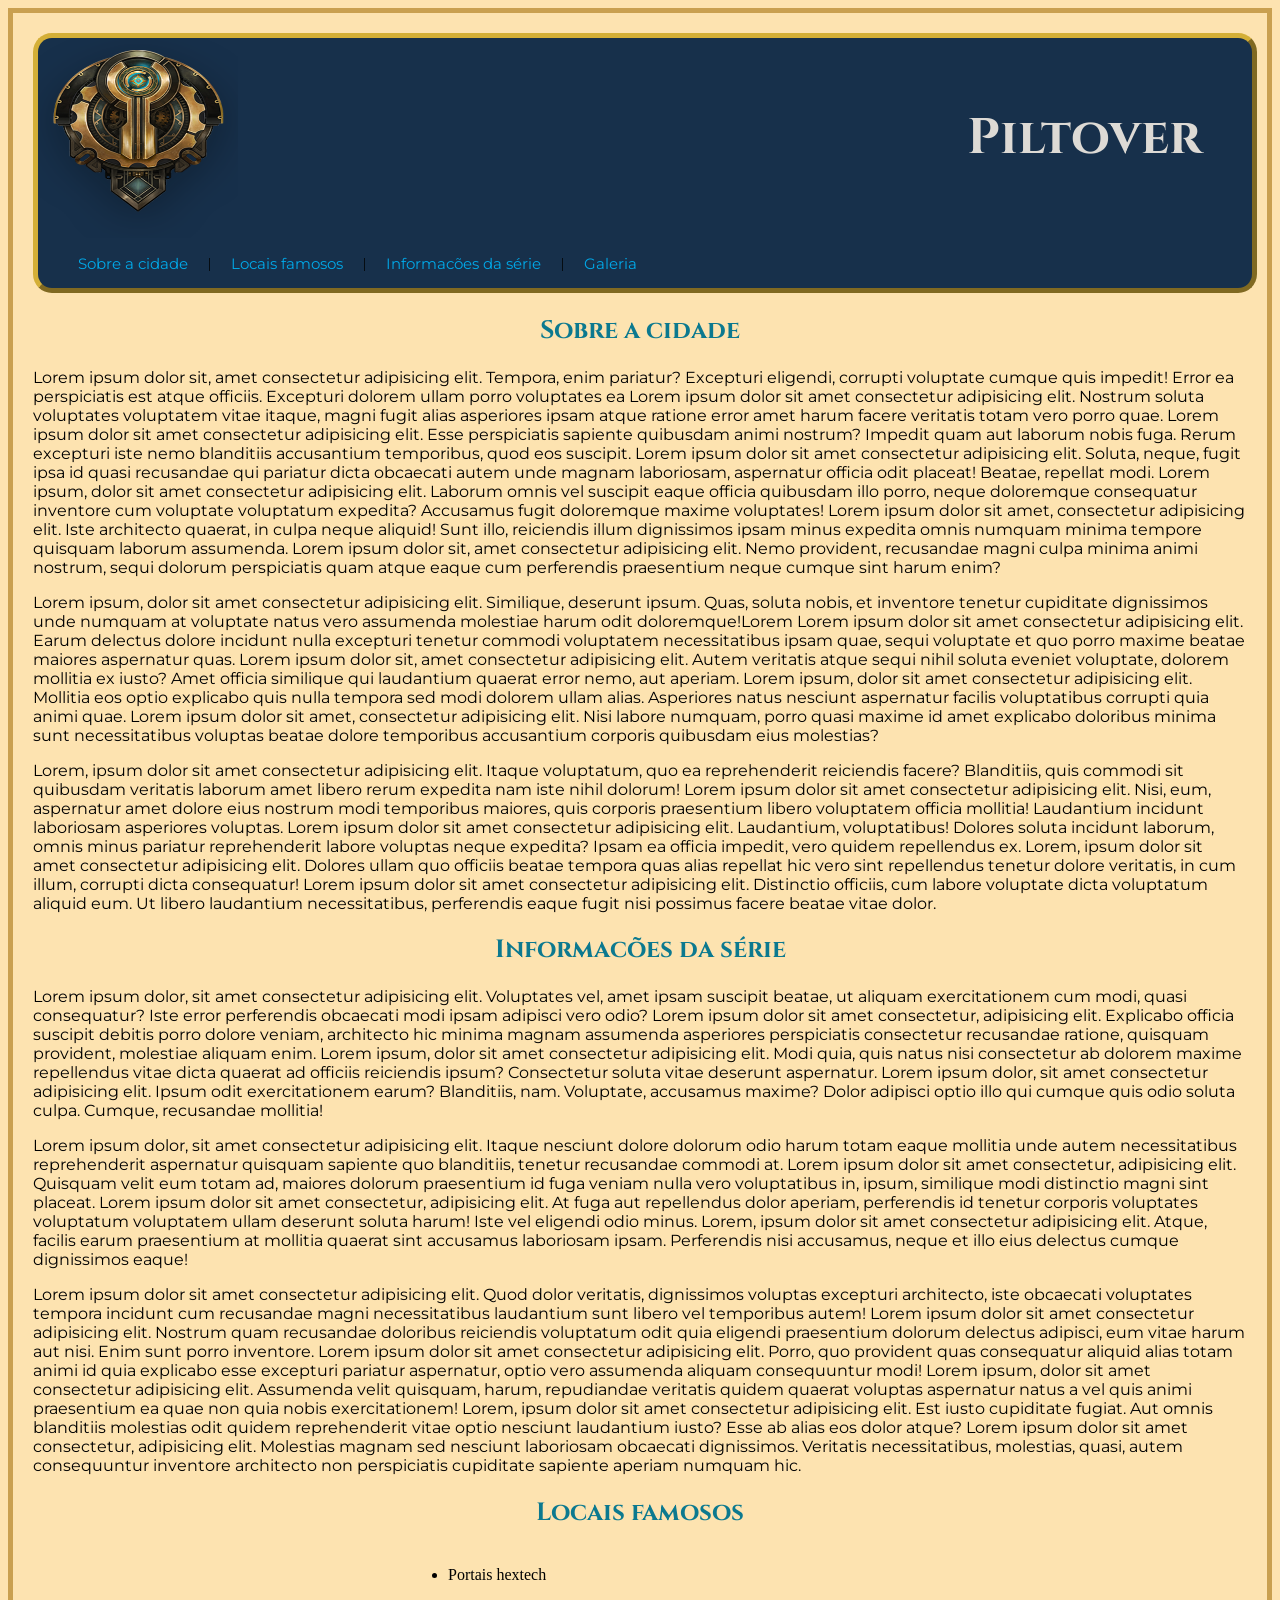
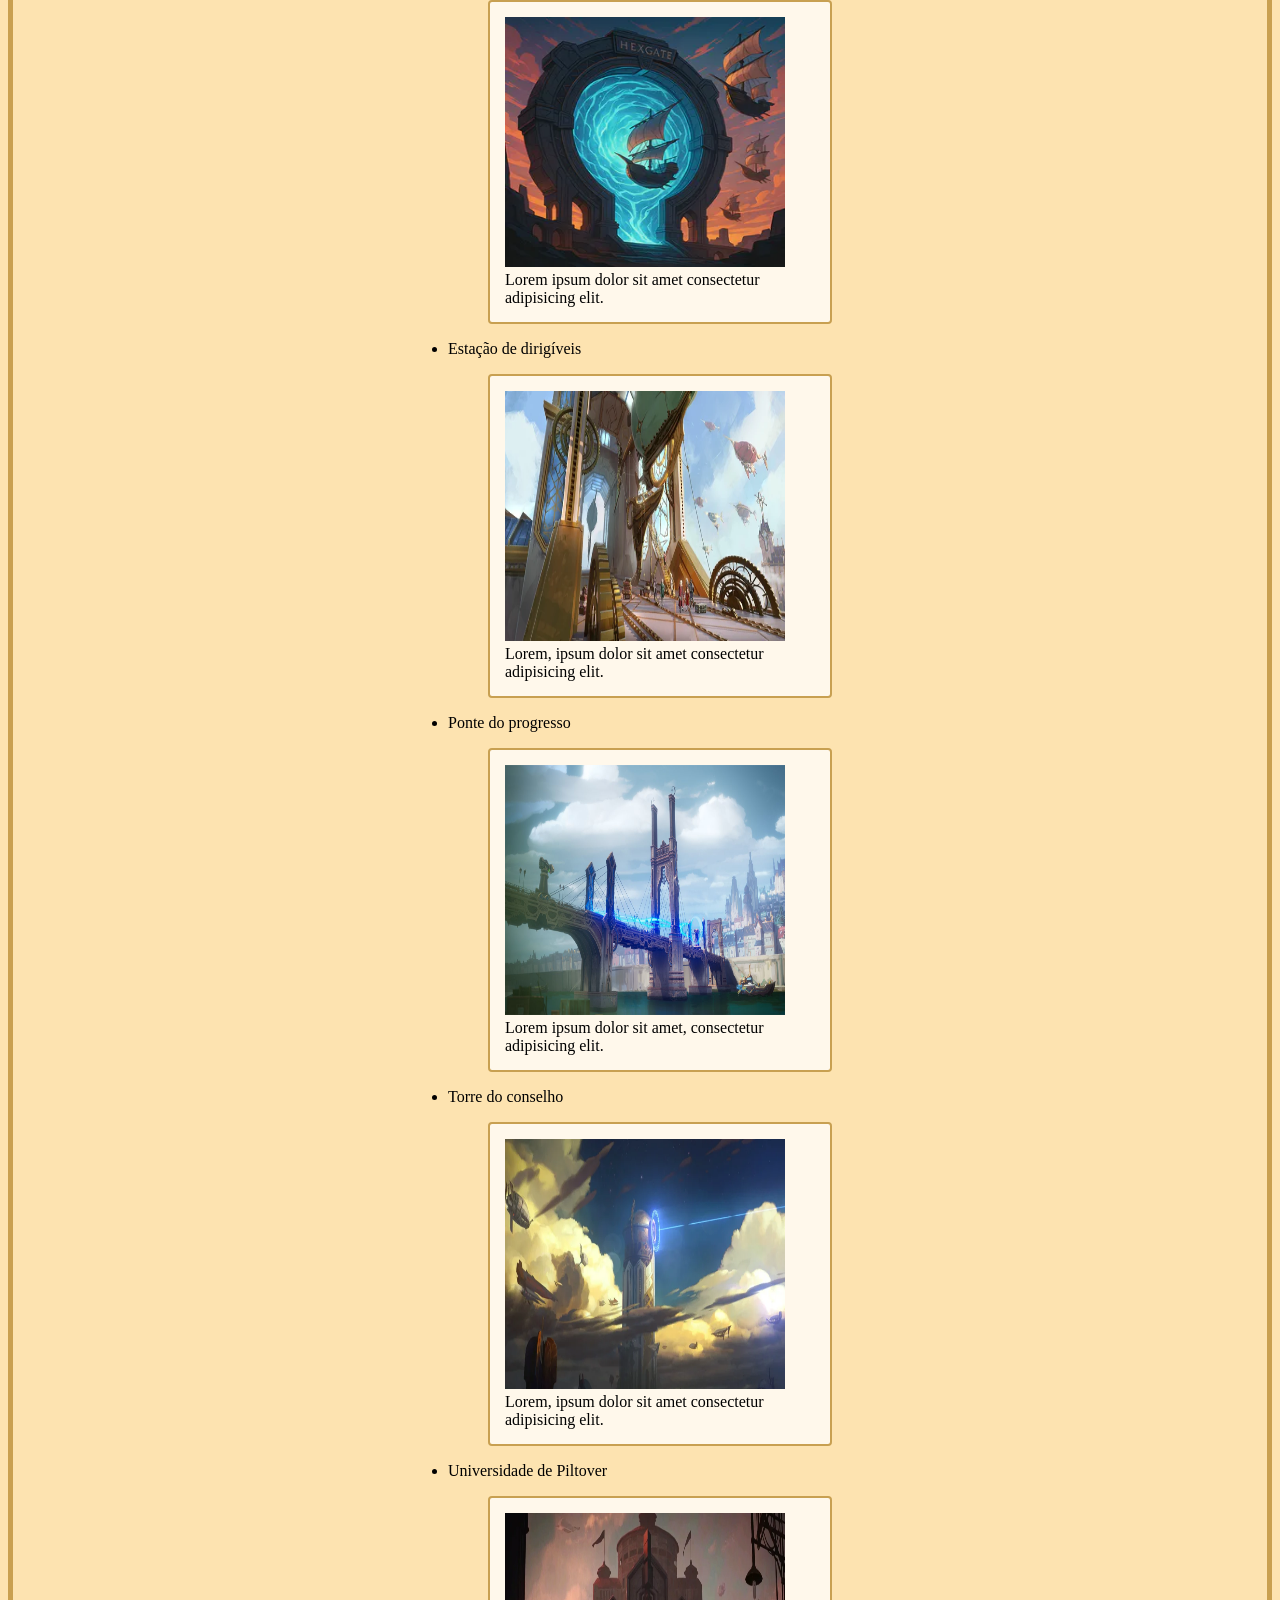
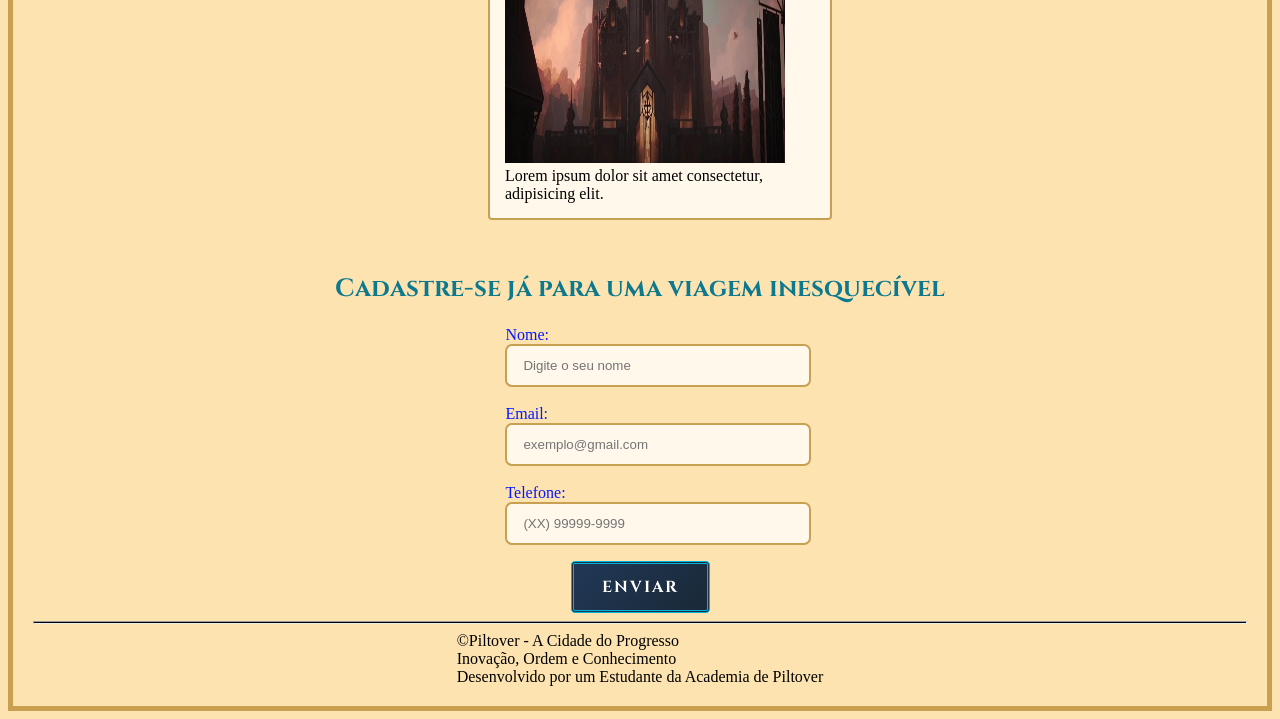
<file: index.html>
<!DOCTYPE html>
<html lang="pt-BR">
<head>
    <meta charset="UTF-8">
    <meta http-equiv="X-UA-Compatible" content="IE=edge">
    <meta name="viewport" content="width=device-width, initial-scale=1.0">
    <link rel="stylesheet" href="css/style.css">
    <link rel="preconnect" href="https://fonts.googleapis.com">
    <link rel="preconnect" href="https://fonts.gstatic.com" crossorigin>
    <link href="https://fonts.googleapis.com/css2?family=Cinzel:wght@500;700;900&family=Montserrat:wght@300;400;600&display=swap" rel="stylesheet">
    <title>Piltover</title>
</head>
<body>
    <header>
        <img src="imagens/piltover_logo.webp" alt="logo de Piltover" class="logo">
        <h1 id="titulo">Piltover</h1>
        <nav>
            <ul>
                <li><a href="#sobre" >Sobre a cidade</a></li>|
                <li><a href="#locais" >Locais famosos</a></li>|
                <li><a href="#informacoes" >Informacões da série</a></li>|
                <li><a href="galeria.htm" >Galeria</a></li>
            </ul>
            
        </nav>
    </header>
    <main>
        <article>
            <section>
                <h2 id="sobre">Sobre a cidade</h2>
                <p>Lorem ipsum dolor sit, amet consectetur adipisicing elit. Tempora, enim pariatur? Excepturi eligendi, corrupti voluptate cumque quis impedit! Error ea perspiciatis est atque officiis. Excepturi dolorem ullam porro voluptates ea Lorem ipsum dolor sit amet consectetur adipisicing elit. Nostrum soluta voluptates voluptatem vitae itaque, magni fugit alias asperiores ipsam atque ratione error amet harum facere veritatis totam vero porro quae. Lorem ipsum dolor sit amet consectetur adipisicing elit. Esse perspiciatis sapiente quibusdam animi nostrum? Impedit quam aut laborum nobis fuga. Rerum excepturi iste nemo blanditiis accusantium temporibus, quod eos suscipit. Lorem ipsum dolor sit amet consectetur adipisicing elit. Soluta, neque, fugit ipsa id quasi recusandae qui pariatur dicta obcaecati autem unde magnam laboriosam, aspernatur officia odit placeat! Beatae, repellat modi. Lorem ipsum, dolor sit amet consectetur adipisicing elit. Laborum omnis vel suscipit eaque officia quibusdam illo porro, neque doloremque consequatur inventore cum voluptate voluptatum expedita? Accusamus fugit doloremque maxime voluptates! Lorem ipsum dolor sit amet, consectetur adipisicing elit. Iste architecto quaerat, in culpa neque aliquid! Sunt illo, reiciendis illum dignissimos ipsam minus expedita omnis numquam minima tempore quisquam laborum assumenda. Lorem ipsum dolor sit, amet consectetur adipisicing elit. Nemo provident, recusandae magni culpa minima animi nostrum, sequi dolorum perspiciatis quam atque eaque cum perferendis praesentium neque cumque sint harum enim?</p>
                <p>Lorem ipsum, dolor sit amet consectetur adipisicing elit. Similique, deserunt ipsum. Quas, soluta nobis, et inventore tenetur cupiditate dignissimos unde numquam at voluptate natus vero assumenda molestiae harum odit doloremque!Lorem Lorem ipsum dolor sit amet consectetur adipisicing elit. Earum delectus dolore incidunt nulla excepturi tenetur commodi voluptatem necessitatibus ipsam quae, sequi voluptate et quo porro maxime beatae maiores aspernatur quas. Lorem ipsum dolor sit, amet consectetur adipisicing elit. Autem veritatis atque sequi nihil soluta eveniet voluptate, dolorem mollitia ex iusto? Amet officia similique qui laudantium quaerat error nemo, aut aperiam. Lorem ipsum, dolor sit amet consectetur adipisicing elit. Mollitia eos optio explicabo quis nulla tempora sed modi dolorem ullam alias. Asperiores natus nesciunt aspernatur facilis voluptatibus corrupti quia animi quae. Lorem ipsum dolor sit amet, consectetur adipisicing elit. Nisi labore numquam, porro quasi maxime id amet explicabo doloribus minima sunt necessitatibus voluptas beatae dolore temporibus accusantium corporis quibusdam eius molestias?</p>
                <p>Lorem, ipsum dolor sit amet consectetur adipisicing elit. Itaque voluptatum, quo ea reprehenderit reiciendis facere? Blanditiis, quis commodi sit quibusdam veritatis laborum amet libero rerum expedita nam iste nihil dolorum! Lorem ipsum dolor sit amet consectetur adipisicing elit. Nisi, eum, aspernatur amet dolore eius nostrum modi temporibus maiores, quis corporis praesentium libero voluptatem officia mollitia! Laudantium incidunt laboriosam asperiores voluptas. Lorem ipsum dolor sit amet consectetur adipisicing elit. Laudantium, voluptatibus! Dolores soluta incidunt laborum, omnis minus pariatur reprehenderit labore voluptas neque expedita? Ipsam ea officia impedit, vero quidem repellendus ex. Lorem, ipsum dolor sit amet consectetur adipisicing elit. Dolores ullam quo officiis beatae tempora quas alias repellat hic vero sint repellendus tenetur dolore veritatis, in cum illum, corrupti dicta consequatur! Lorem ipsum dolor sit amet consectetur adipisicing elit. Distinctio officiis, cum labore voluptate dicta voluptatum aliquid eum. Ut libero laudantium necessitatibus, perferendis eaque fugit nisi possimus facere beatae vitae dolor.
                </p>
            </section>
            <section>
                <h2 id="informacoes">Informacões da série</h2>
                <p>Lorem ipsum dolor, sit amet consectetur adipisicing elit. Voluptates vel, amet ipsam suscipit beatae, ut aliquam exercitationem cum modi, quasi consequatur? Iste error perferendis obcaecati modi ipsam adipisci vero odio? Lorem ipsum dolor sit amet consectetur, adipisicing elit. Explicabo officia suscipit debitis porro dolore veniam, architecto hic minima magnam assumenda asperiores perspiciatis consectetur recusandae ratione, quisquam provident, molestiae aliquam enim. Lorem ipsum, dolor sit amet consectetur adipisicing elit. Modi quia, quis natus nisi consectetur ab dolorem maxime repellendus vitae dicta quaerat ad officiis reiciendis ipsum? Consectetur soluta vitae deserunt aspernatur. Lorem ipsum dolor, sit amet consectetur adipisicing elit. Ipsum odit exercitationem earum? Blanditiis, nam. Voluptate, accusamus maxime? Dolor adipisci optio illo qui cumque quis odio soluta culpa. Cumque, recusandae mollitia!</p>

                <p>Lorem ipsum dolor, sit amet consectetur adipisicing elit. Itaque nesciunt dolore dolorum odio harum totam eaque mollitia unde autem necessitatibus reprehenderit aspernatur quisquam sapiente quo blanditiis, tenetur recusandae commodi at. Lorem ipsum dolor sit amet consectetur, adipisicing elit. Quisquam velit eum totam ad, maiores dolorum praesentium id fuga veniam nulla vero voluptatibus in, ipsum, similique modi distinctio magni sint placeat. Lorem ipsum dolor sit amet consectetur, adipisicing elit. At fuga aut repellendus dolor aperiam, perferendis id tenetur corporis voluptates voluptatum voluptatem ullam deserunt soluta harum! Iste vel eligendi odio minus. Lorem, ipsum dolor sit amet consectetur adipisicing elit. Atque, facilis earum praesentium at mollitia quaerat sint accusamus laboriosam ipsam. Perferendis nisi accusamus, neque et illo eius delectus cumque dignissimos eaque!</p>
                <p>Lorem ipsum dolor sit amet consectetur adipisicing elit. Quod dolor veritatis, dignissimos voluptas excepturi architecto, iste obcaecati voluptates tempora incidunt cum recusandae magni necessitatibus laudantium sunt libero vel temporibus autem! Lorem ipsum dolor sit amet consectetur adipisicing elit. Nostrum quam recusandae doloribus reiciendis voluptatum odit quia eligendi praesentium dolorum delectus adipisci, eum vitae harum aut nisi. Enim sunt porro inventore. Lorem ipsum dolor sit amet consectetur adipisicing elit. Porro, quo provident quas consequatur aliquid alias totam animi id quia explicabo esse excepturi pariatur aspernatur, optio vero assumenda aliquam consequuntur modi! Lorem ipsum, dolor sit amet consectetur adipisicing elit. Assumenda velit quisquam, harum, repudiandae veritatis quidem quaerat voluptas aspernatur natus a vel quis animi praesentium ea quae non quia nobis exercitationem! Lorem, ipsum dolor sit amet consectetur adipisicing elit. Est iusto cupiditate fugiat. Aut omnis blanditiis molestias odit quidem reprehenderit vitae optio nesciunt laudantium iusto? Esse ab alias eos dolor atque? Lorem ipsum dolor sit amet consectetur, adipisicing elit. Molestias magnam sed nesciunt laboriosam obcaecati dignissimos. Veritatis necessitatibus, molestias, quasi, autem consequuntur inventore architecto non perspiciatis cupiditate sapiente aperiam numquam hic.
                </p>
            </section>
            <section class="locais-section">
                <h2 id="locais">Locais famosos</h2>
                <div class="locais-div">
                    <ul>
                        <li>
                        Portais hextech  
                        </li>
                        <figure class="locais-figure">
                            <img src="imagens/hex_gate.webp" alt="Portais mágicos criados por Jayce que é um personagem da série">
                            <figcaption>Lorem ipsum dolor sit amet consectetur adipisicing elit.</figcaption>
                        </figure>
                        <li>
                            Estação de dirigíveis
                        </li>
                        <figure class="locais-figure">
                            <img src="imagens/estacao_dirigiveis.webp" alt="Estação onde os dirigíveis embarcão e desembarção para viajar entre as cidades" width="300px" height="250px">
                            <figcaption>Lorem, ipsum dolor sit amet consectetur adipisicing elit.</figcaption>
                        </figure>
                        <li>
                            Ponte do progresso
                        </li>
                        <figure class="locais-figure">
                            <img src="imagens/ponte_do_progresso.jpg" alt="Ponte do progresso, localizada quase no centro da cidade" width="300px" height="250px">
                            <figcaption>Lorem ipsum dolor sit amet, consectetur adipisicing elit.</figcaption>
                        </figure>
                        <li>
                            Torre do conselho
                        </li>
                        <figure class="locais-figure">
                            <img src="imagens/torre_do_conselho.webp" alt="Torre onde os conselhairos se reuniam para discutirem sobre a política da cidade" width="300px" height="225px">
                            <figcaption>Lorem, ipsum dolor sit amet consectetur adipisicing elit.</figcaption>
                        </figure>
                        <li>
                             Universidade de Piltover
                        </li>
                        <figure class="locais-figure">
                            <img src="imagens/universidade_piltover.webp" alt="Universidade de piltover, onde os alunos estudam " width="300px" height="225px">
                            <figcaption>Lorem ipsum dolor sit amet consectetur, adipisicing elit.</figcaption>
                        </figure>
                    </ul>
                </div>
            </section>
            <section>
                <h2>Cadastre-se já para uma viagem inesquecível</h2>
                <div class="forms-div" class="formatacao-div">
                    <form class="meu-formulario">
                        <label for="nome" class="texto-forms">Nome: </label>
                        <input type="text" class="forms" name="nome" placeholder="Digite o seu nome" required><br><br>
                        <label for="email" class="texto-forms">Email: </label>
                        <input type="email" class="forms" name="email" placeholder="exemplo@gmail.com" required><br><br>
                        <label for="telefone" class="texto-forms">Telefone: </label>
                        <input type="text" class="forms" name="telefone" placeholder="(XX) 99999-9999" required>
                    </form>
                </div>
                <div id="div-botao">
                    <button type="submit" id="botao">Enviar</button>
                </div>
            </section>
        </article>
    </main>
    <hr>

    <footer>
        &copy;Piltover - A Cidade do Progresso<br>
        Inovação, Ordem e Conhecimento <br>
        Desenvolvido por um Estudante da Academia de Piltover
    </footer>
</body>
</html>
</file>
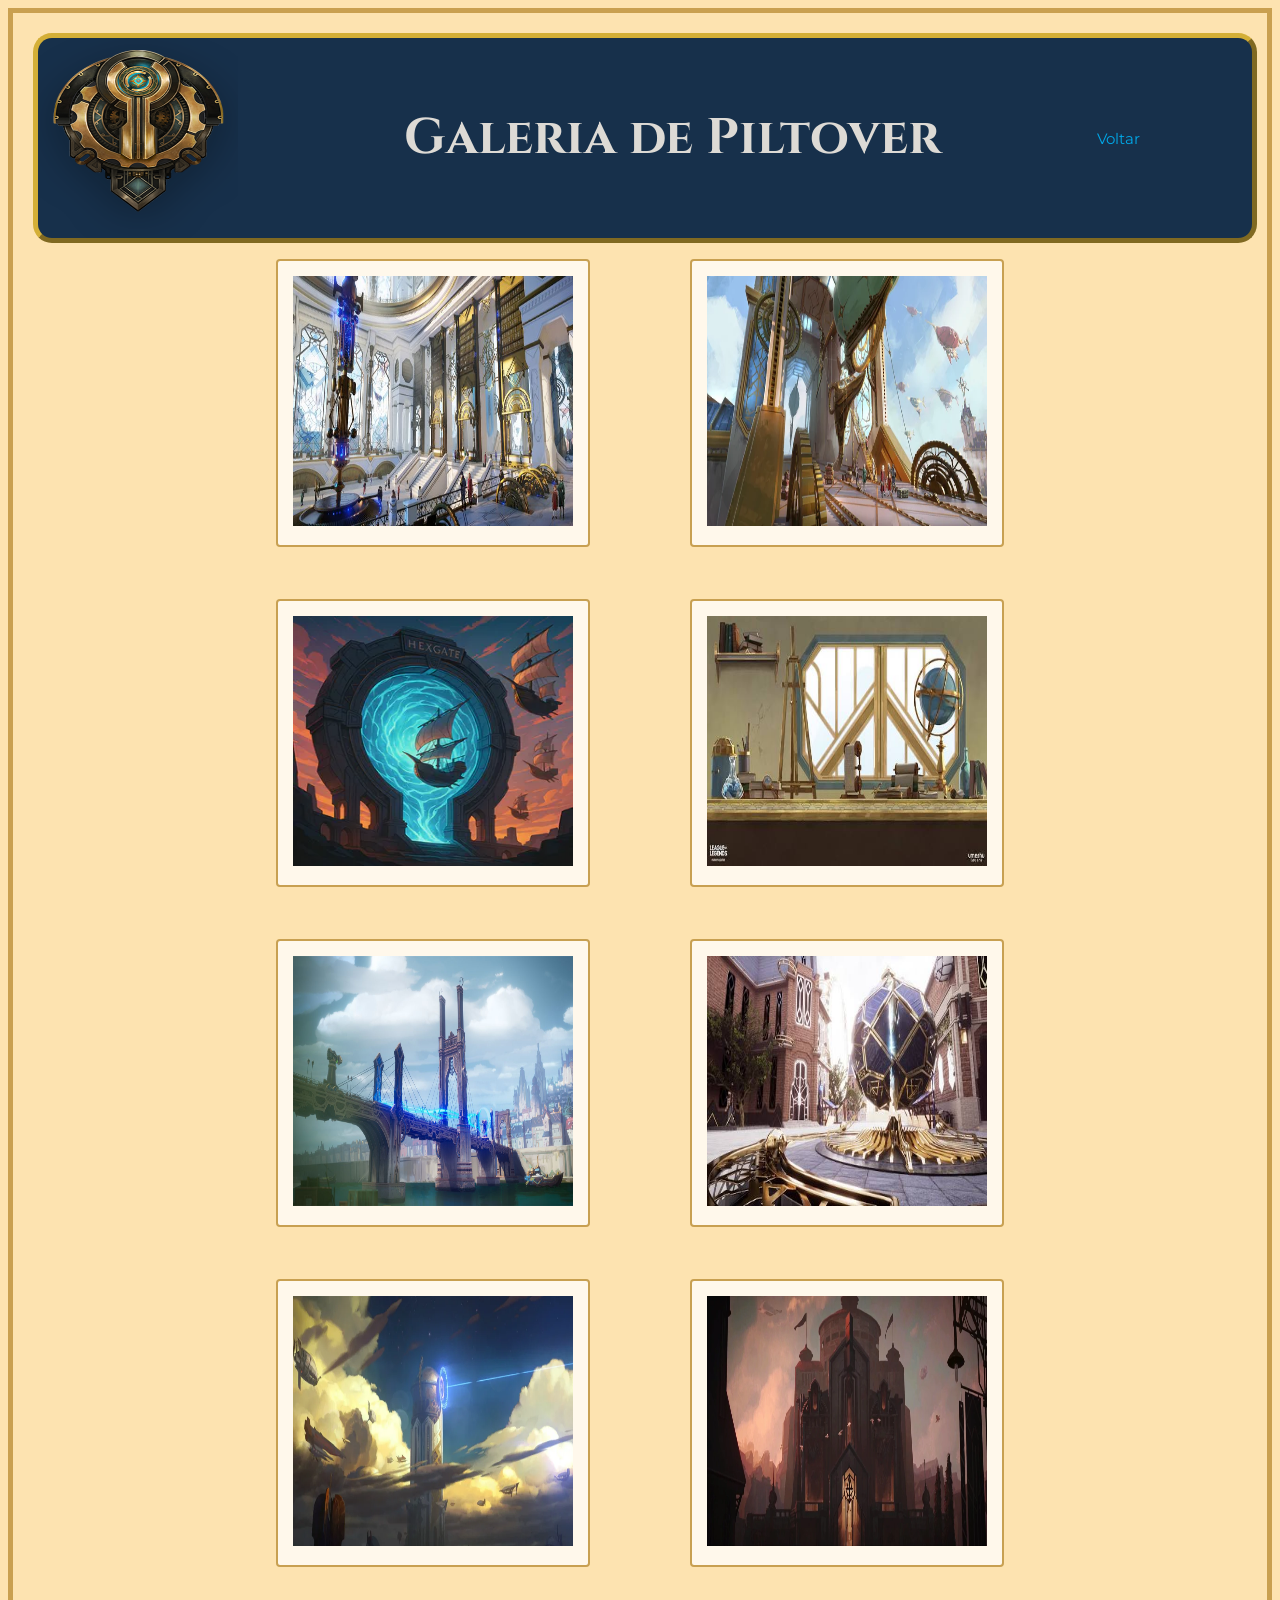
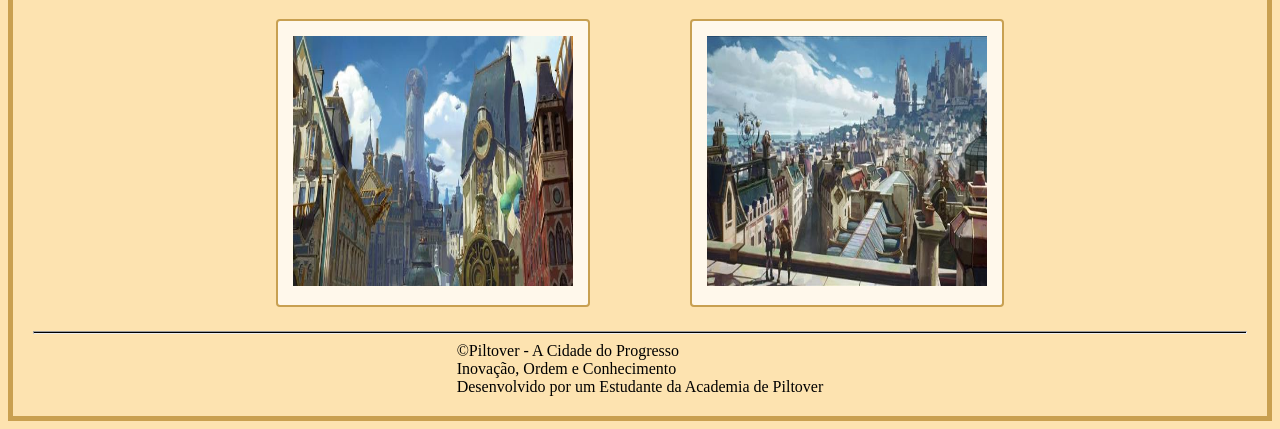
<file: galeria.htm>
<!DOCTYPE html>
<html lang="pt-BR">
<head>
    <meta charset="UTF-8">
    <meta http-equiv="X-UA-Compatible" content="IE=edge">
    <meta name="viewport" content="width=device-width, initial-scale=1.0">
    <link rel="stylesheet" href="css/style.css">
    <link rel="preconnect" href="https://fonts.googleapis.com">
    <link rel="preconnect" href="https://fonts.gstatic.com" crossorigin>
    <link href="https://fonts.googleapis.com/css2?family=Cinzel:wght@500;700;900&family=Montserrat:wght@300;400;600&display=swap" rel="stylesheet">
    <title>Piltover</title>
</head>
<body>
    <header>
        <img src="imagens/piltover_logo.webp" alt="logo de Piltover" class="logo">
        <h1 id="titulo">Galeria de Piltover</h1>
        <nav>
            <ul>
                <li><a href="index.html">Voltar</a></li>
            </ul>
        </nav>
    </header>
    <div class="galeria-div">
        <figure class="locais-figure">
            <img src="imagens/airship_station.jpg" alt="Imagem 1" class="galeria-img">
        </figure>
        <figure class="locais-figure">
            <img src="imagens/estacao_dirigiveis.webp" alt="Imagem 2" class="galeria-img">
        </figure>
        <figure class="locais-figure">
            <img src="imagens/hex_gate.webp" alt="Imagem 3" class="galeria-img">
        </figure>
        <figure class="locais-figure">
            <img src="imagens/laboratorio_piltover.jpg" alt="Imagem 4" class="galeria-img" >
        </figure>
        <figure class="locais-figure">
            <img src="imagens/ponte_do_progresso.jpg" alt="Imagem 5" class="galeria-img">
        </figure>
        <figure class="locais-figure">
            <img src="imagens/praca_piltover.jpg" alt="Imagem 6" class="galeria-img">
        </figure>
        <figure class="locais-figure">
            <img src="imagens/torre_do_conselho.webp" alt="Imagem 7" class="galeria-img">
        </figure>
        <figure class="locais-figure">
            <img src="imagens/universidade_piltover.webp" alt="Imagem 8" class="galeria-img">
        </figure>
        <figure class="locais-figure">
            <img src="imagens/vista1_piltover.jpg" alt="Imagem 9" class="galeria-img">
        </figure>
        <figure class="locais-figure">
            <img src="imagens/vista2_piltover.jpg" alt="Imagem 10" class="galeria-img">
        </figure>
    </div>
    <hr>

    <footer>
    &copy;Piltover - A Cidade do Progresso<br>
    Inovação, Ordem e Conhecimento <br>
    Desenvolvido por um Estudante da Academia de Piltover
    </footer>
</body>
</file>
<file: css/style.css>
/* não consegui adicionar responsividade ao header, perdão */

.logo{
    width: 200px;
    height: 200px;
}

p{
    font-family: 'Montserrat', sans-serif; 
}

body{
    background-color: #f9f6f0;
    background-color: #fde3b0;
    border: 5px solid #c9a050; 
    padding: 20px;
}

header{
    display: flex;
    align-items: center;
    justify-content: space-between;
    flex-flow:wrap;
    gap: 1px;
    background-color: #17304b;
    border: 5px;
    border-style:outset;
    border-color: #D4AF37;
    border-radius: 0.5cm;
    width: 100%;
}


header ul{
    display:flex;
    list-style: none;
    align-items: center;
    margin-right:7rem;
    gap:20px;
    font-size: 0.4cm;
}

a:hover{
    color: #E6C200;
    font-size: 0.5cm;
    transition: 0.2s;
}

header a{
    display: flex;
    align-items:center;
    justify-content: center;
    text-decoration: none;
    color: #00A8E8;
    font-family: 'Montserrat', sans-serif; 
}

.locais-figure:hover {
    transform: translateY(-5px);
    box-shadow:15px rgba(0, 180, 216, 0.4);
    border-color: #00b4d8;
}

.locais-figure {
    min-width: 280px;
    max-width: 310px;
    background-color: #fff8eb;
    border: 2px solid #c8a051;
    border-radius: 4px;
    padding: 15px;
    transition: transform 0.3s ease, box-shadow 0.3s ease;
}

figure img{
    width: 280px;
    height:250px;
}

.locais-div {
    display: flex;
    flex-wrap: wrap;
    justify-content: center;
    gap: 20px;
}

.galeria-div {
    display: flex;
    justify-content: center;
    align-items: center;
    flex-wrap: wrap;
    gap: 20px;
    flex-basis: 100px;
}

h1,h2{
    font-family: 'Cinzel', serif;
}

#titulo{
    display: flex;
    align-self: center;
    justify-content: center;
    padding-left:100px;  
    padding-right:50px;
    color: #dddad5;
    font-size: 50px;
}

h2{
    display: flex;
    font-size: 25px;
    align-items: center;
    justify-content: center;
    color: #0c798f;
}

hr{
    height: 1px;
    background-color: #000000;
}

footer{
    display: flex;
    align-items: center;
    justify-content: center;
}

.forms{
    background-color: #dbdfe0;
    width: 100%;
    max-width: 300px;
    padding: 12px 16px;
    background-color: #fff8eb;
    border: 2px solid #c8a051;
    border-radius: 7px;
    outline: none;
    transition: background-color 0.3s ease;
}

#botao{
    font-family: 'Cinzel', serif;
    font-size: 1rem;
    font-weight: 700;
    letter-spacing: 2px;
    text-transform: uppercase;
    padding: 12px 28px;
    color: #f7e7c4;
    background: linear-gradient(135deg, #203653 10%, #1a2a3a 90%); 
    border: 3px double #c8a051;
    border-radius: 4px;
    cursor: pointer;
    outline: none;
    transition: all 0.3s ease;
    color: #ffffff;
    border-color: #00b4d8;
}

#botao:hover{
    background: linear-gradient(135deg, #1a2a3a 10%, #00b4d8 90%);
    box-shadow:rgba(0, 180, 216, 0.6);
    transform: translateY(-2px);
    transition: 0.2s;
}

#div-botao{
    display: flex;
    align-items: center;
    justify-content: space-around;
    margin-top: 1rem;
}

.texto-forms{
    color:#0718ff;
}

/* Usei este input abaixo para a realização da tarefa, por mais que só precise do próximo para ficar correto */
input[type = "email"]:focus {
    background-color: #00b4d8; 
    border-color: #ffffff;
    box-shadow:rgba(0, 180, 216, 0.8);
}

/* O input abaixo é utilizado para estilizar para estilizar todos os inputs e o input acima é para a realização do exercício pedido */
input:focus{
    background-color: #00b4d8; 
    border-color: #ffffff;
    box-shadow:rgba(0, 180, 216, 0.8);
}

.forms-div{
    display: flex;
    align-items: center;
    justify-content: center;
}
</file>
